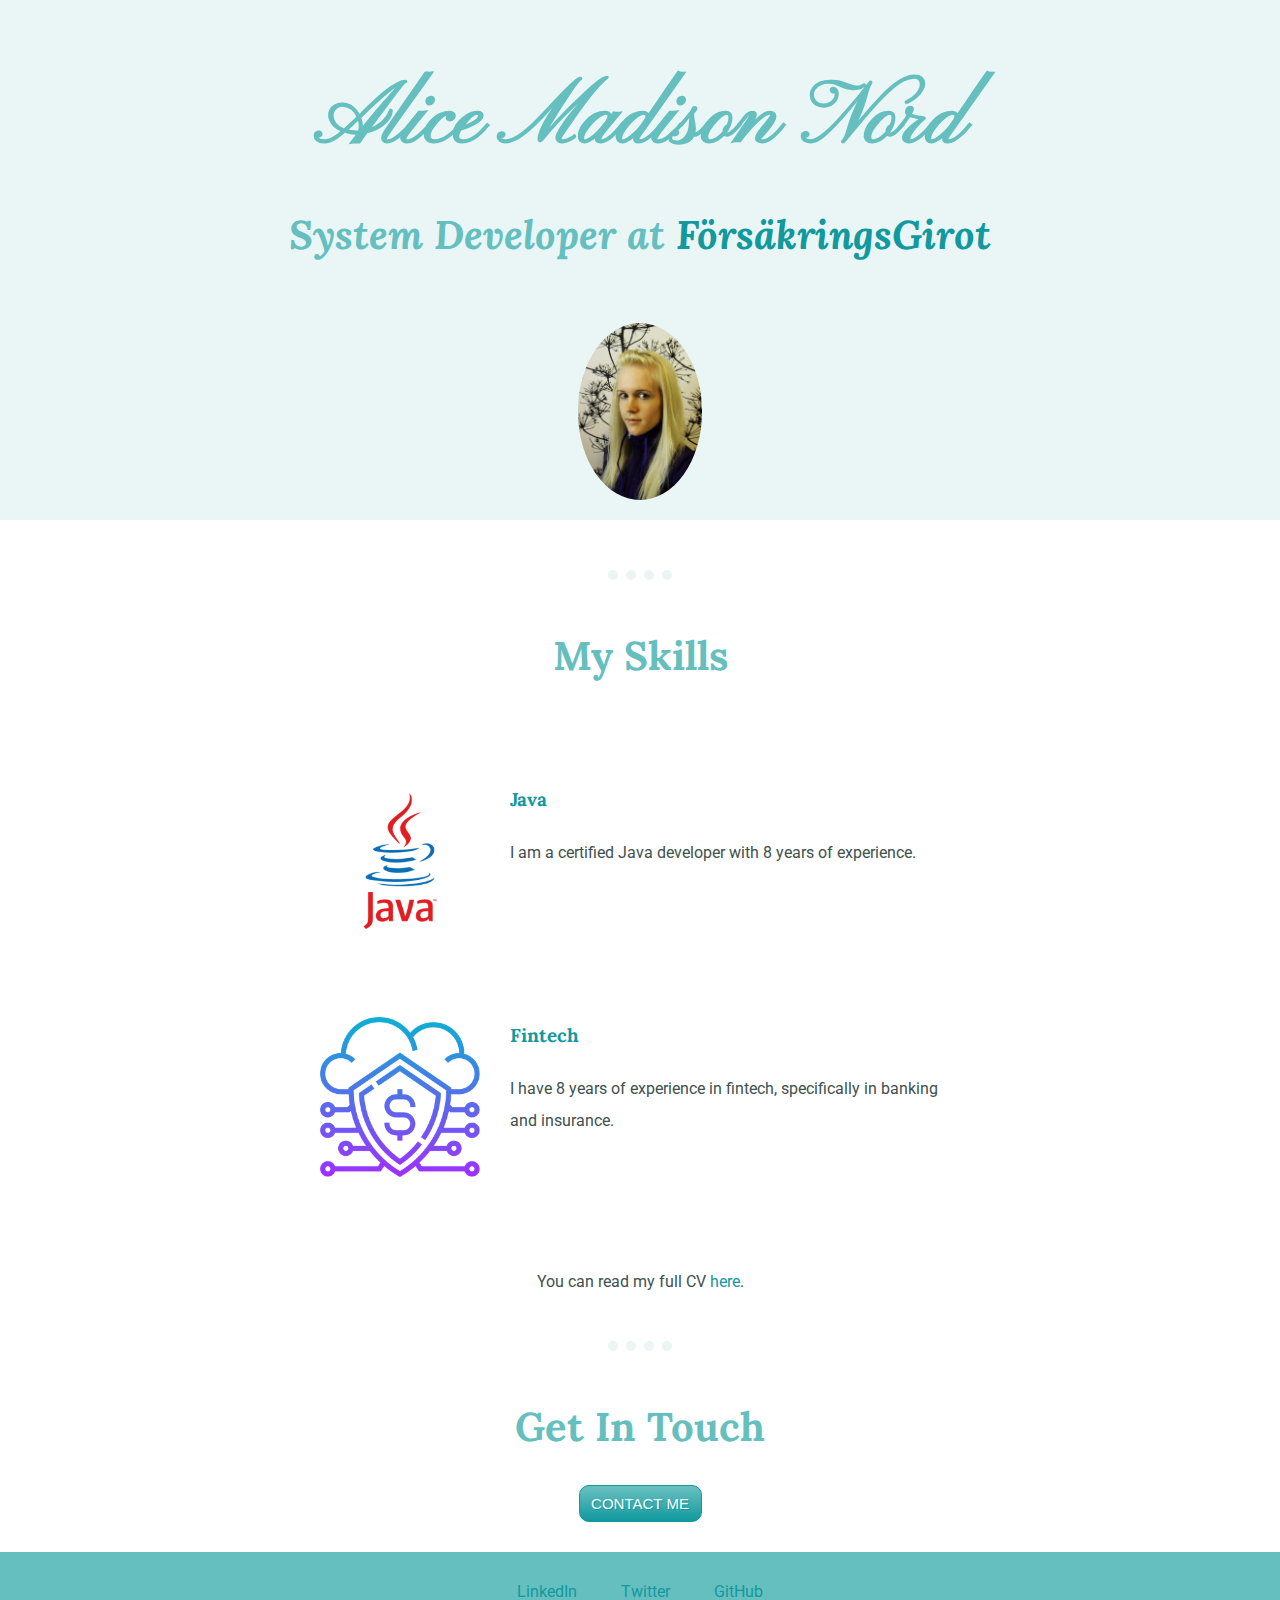
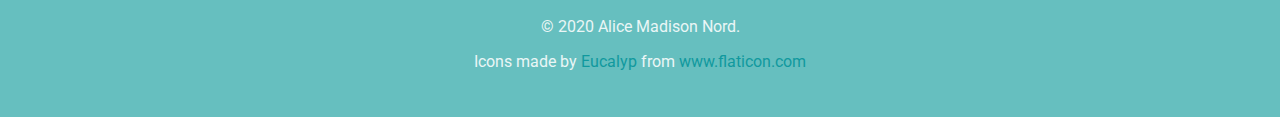
<file: index.html>
<!DOCTYPE html>
<html lang="en" dir="ltr">

<head>
  <meta charset="utf-8">
  <title>Alice Madison Nord's Personal Site</title>
  <link rel="stylesheet" href="css\styles.css" />
  <link rel="icon" href="favicon.ico">
  <link href="https://fonts.googleapis.com/css?family=Lora|Pinyon+Script|Roboto&display=swap" rel="stylesheet">
</head>

<body>
  <div class="top-container">
    <h1>Alice Madison Nord</h1>
    <h2><em>System Developer at <strong><a href="http://www.fgirot.se/">FörsäkringsGirot</a></strong></em></h2>
    <img class="me-img" src="images\alice_madison_nord2.jpg" alt="Alice Madison Nord profile picture">
  </div>

  <div class="middle-container">

    <hr>
    <div class="skills">
      <h2>My Skills</h2>
      <div class="skill-row">
        <img class="java-img" src="images\java.png" alt="Java logo">
        <h3>Java</h3>
        <p class="skill-row-description">I am a certified Java developer with 8 years of experience.</p>
        <br />
      </div>
      <div class="skill-row">
        <img class="fintech-img" src="images\fintech.png" alt="Fintech logo">
        <h3>Fintech</h3>
        <p class="skill-row-description">I have 8 years of experience in fintech, specifically in banking and insurance.</p>
      </div>
    </div>

    <br />
    <p>You can read my full CV <a href="cv.html">here</a>.</p>

    <hr>

    <div class="contact-me">
      <h2>Get In Touch</h2>
      <a class="contact-me-button" href="mailto:alice.madison.nord@gmail.com">CONTACT ME</a>
    </div>

  </div>

  <div class="bottom-container">
    <a class="footer-link" href="https://www.linkedin.com/in/alice-madison-nord/">LinkedIn</a>
    <a class="footer-link" href="https://twitter.com/nord_am">Twitter</a>
    <a class="footer-link" href="https://github.com/alicemadisonnord/">GitHub</a>
    <p>© 2020 Alice Madison Nord.</p>
    <p>Icons made by <a href="https://www.flaticon.com/authors/eucalyp" title="Eucalyp">Eucalyp</a> from <a href="https://www.flaticon.com/" title="Flaticon">www.flaticon.com</a></p>
  </div>

</body>

</html>
</file>
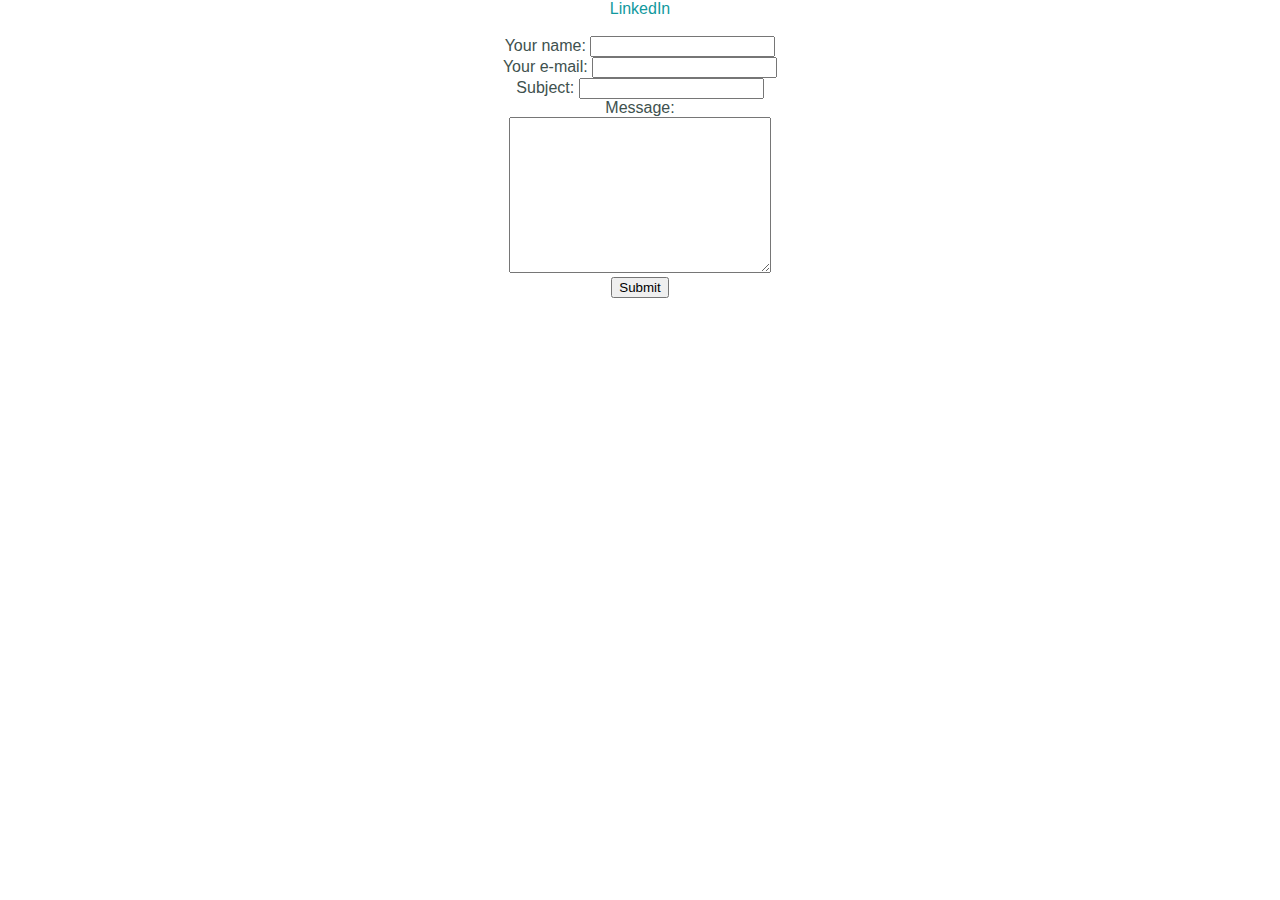
<file: contact.html>
<!DOCTYPE html>
<html lang="en" dir="ltr">
  <head>
    <meta charset="utf-8">
    <title>Contact Alice Madison Nord</title>
    <link rel="stylesheet" href="css\styles.css" />
  </head>
  <body>
    <a href="https://www.linkedin.com/in/alice-madison-nord/">LinkedIn</a><br><br>

<form action="mailto:alice.madison.nord@gmail.com" method="post" enctype="text/plain">
  <label for="">Your name:</label>
  <input type="text" name="yourName" value="">
  <br />
  <label for="">Your e-mail:</label>
  <input type="email" name="yourEmail" value="">
  <br />
  <label for="">Subject:</label>
  <input type="text" name="subject" value="">
  <br />
  <label for="">Message:</label>
  <br />
  <textarea name="message" rows="10" cols="30"></textarea>
  <br />
  <input type="submit" name="">
</form>

  </body>
</html>
</file>
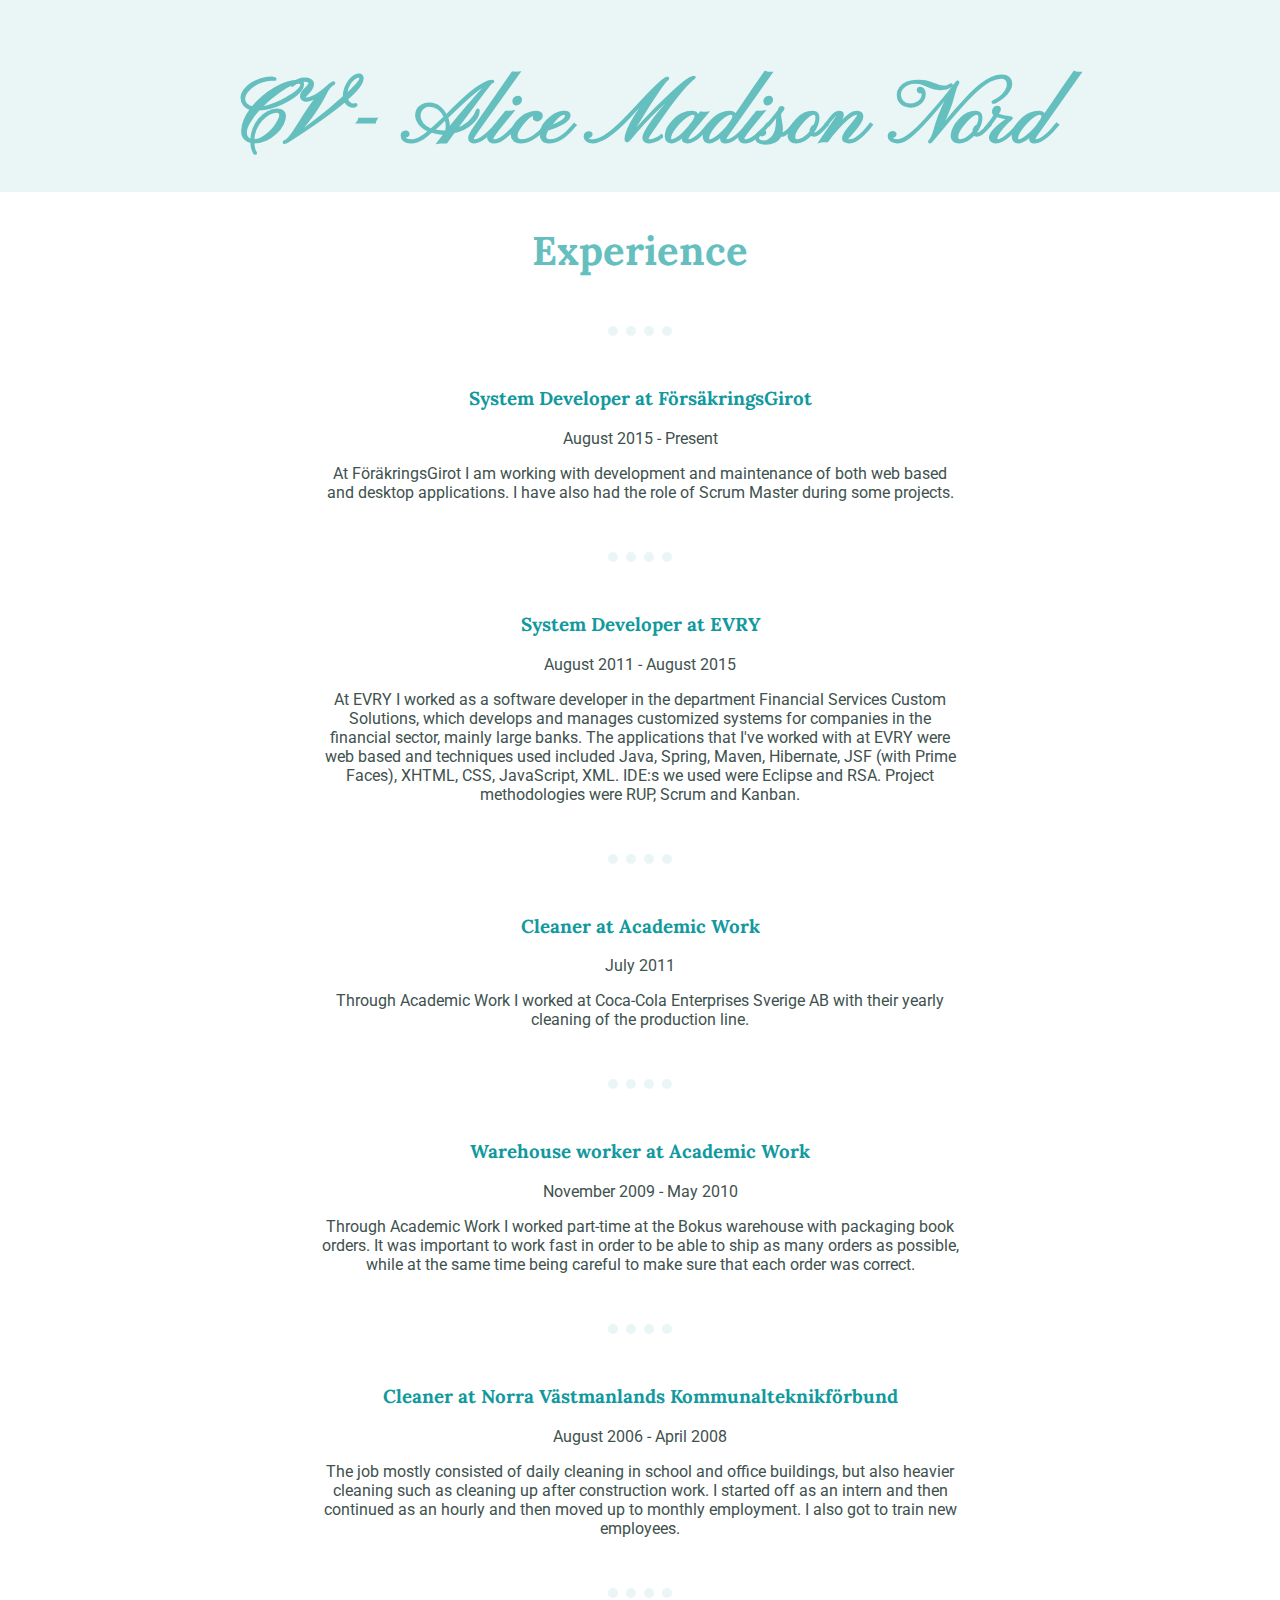
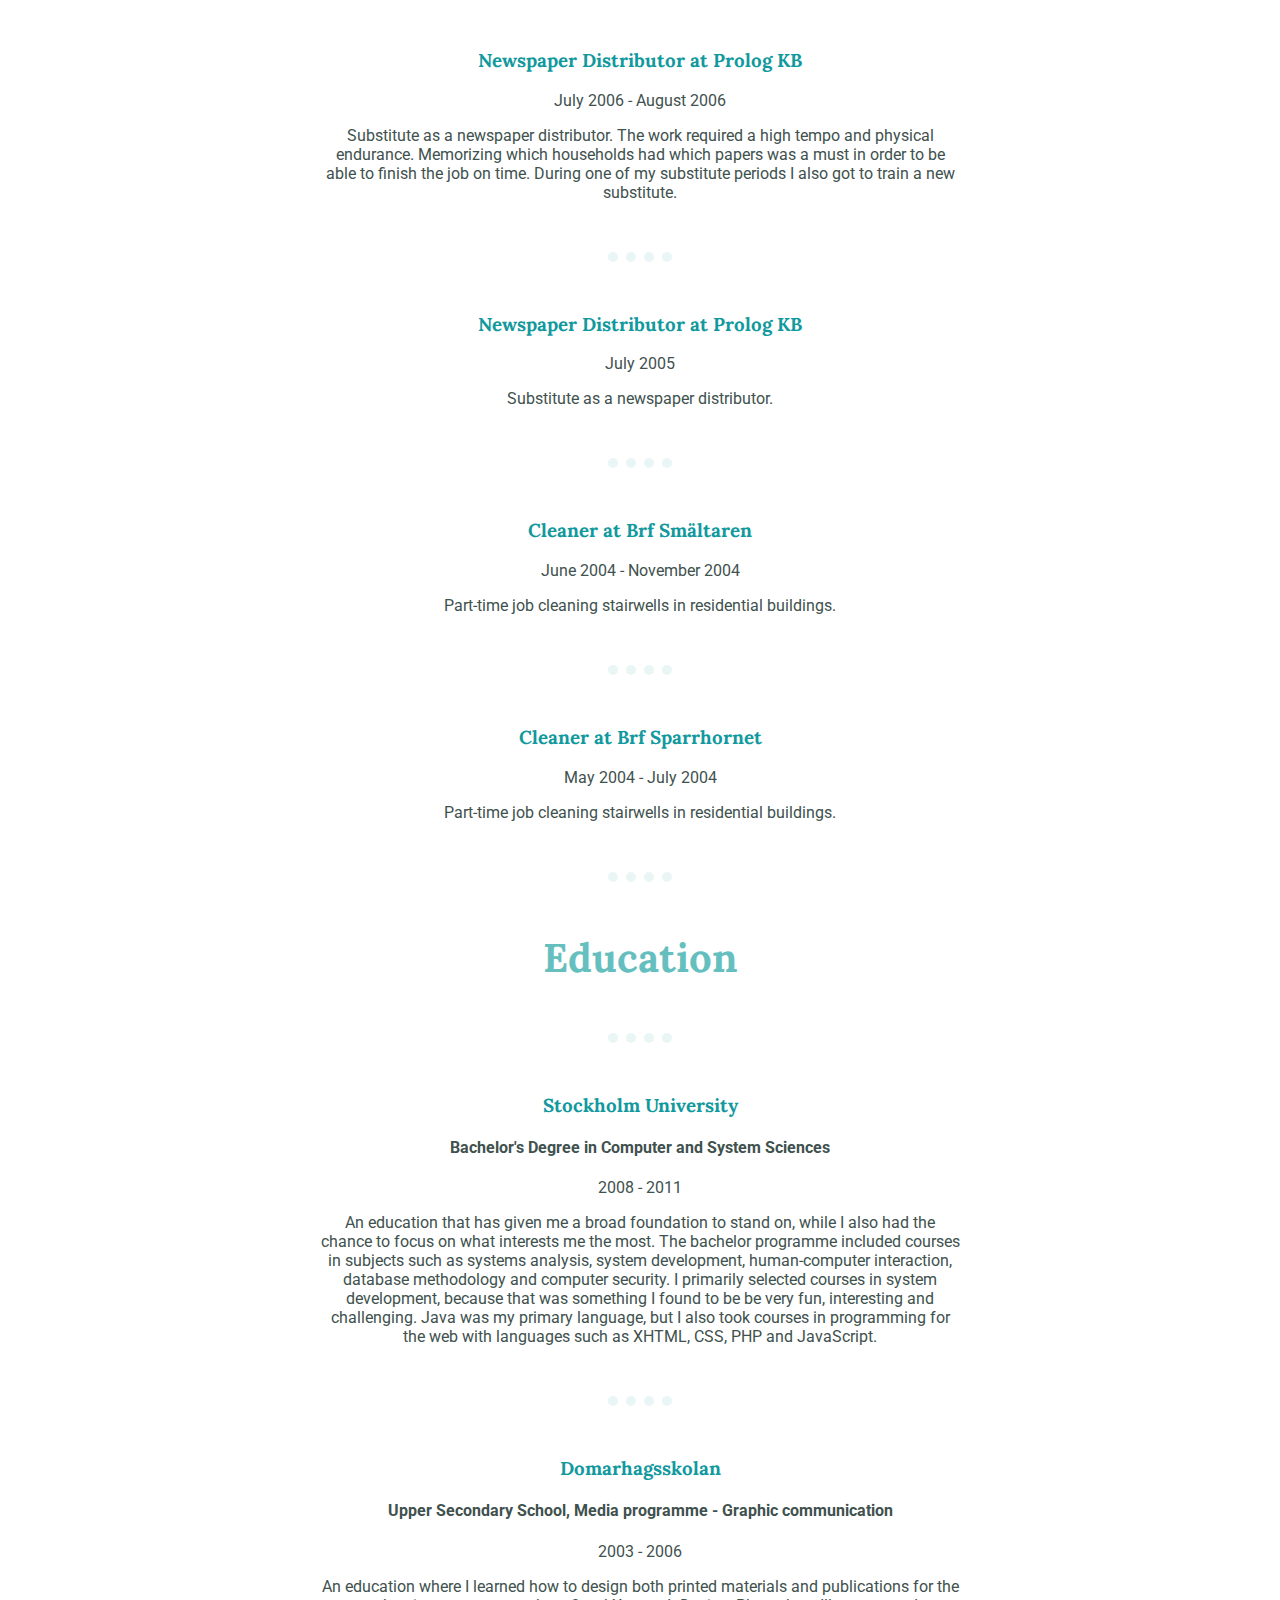
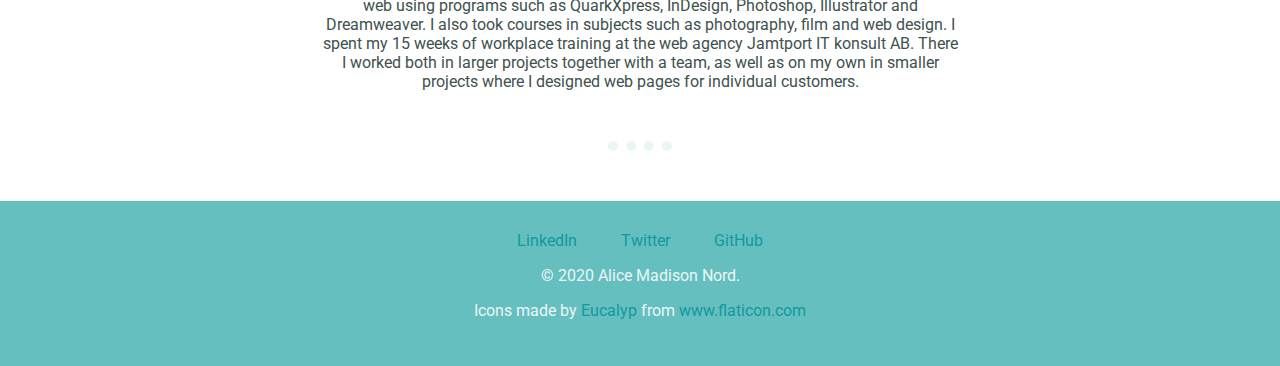
<file: cv.html>
<!DOCTYPE html>
<html lang="en" dir="ltr">

<head>
  <meta charset="utf-8">
  <title>CV - Alice Madison Nord</title>
  <link rel="stylesheet" href="css\styles.css" />
  <link rel="icon" href="favicon.ico">
  <link href="https://fonts.googleapis.com/css?family=Lora|Pinyon+Script|Roboto&display=swap" rel="stylesheet">
</head>

<body class="cv-body">

  <div class="cv-top">

    <h1>CV - Alice Madison Nord</h1>

  </div>

  <div class="cv-middle">

    <h2>Experience</h2>

    <hr>

    <h3>System Developer at <strong>FörsäkringsGirot</strong></h3>
    <p>August 2015 - Present</p>
    <p class="cv-description">
      At FöräkringsGirot I am working with development and maintenance of both web based and desktop applications. I have also had the role of Scrum Master during some projects.
    </p>

    <hr>

    <h3>System Developer at <strong>EVRY</strong></h3>
    <p>August 2011 - August 2015</p>
    <p class="cv-description">
      At EVRY I worked as a software developer in the department Financial Services Custom Solutions, which develops and manages customized systems for companies in the financial sector, mainly large banks. The applications that I've worked with at
      EVRY were web based and techniques used included Java, Spring, Maven, Hibernate, JSF (with Prime Faces), XHTML, CSS, JavaScript, XML. IDE:s we used were Eclipse and RSA. Project methodologies were RUP, Scrum and Kanban.
    </p>

    <hr>

    <h3>Cleaner at <strong>Academic Work</strong></h3>
    <p>July 2011</p>
    <p class="cv-description">
      Through Academic Work I worked at Coca-Cola Enterprises Sverige AB with their yearly cleaning of the production line.
    </p>

    <hr>

    <h3>Warehouse worker at <strong>Academic Work</strong></h3>
    <p>November 2009 - May 2010</p>
    <p class="cv-description">
      Through Academic Work I worked part-time at the Bokus warehouse with packaging book orders. It was important to work fast in order to be able to ship as many orders as possible, while at the same time being careful to make sure that each
      order
      was correct.
    </p>

    <hr>

    <h3>Cleaner at <strong>Norra Västmanlands Kommunalteknikförbund</strong></h3>
    <p>August 2006 - April 2008</p>
    <p class="cv-description">
      The job mostly consisted of daily cleaning in school and office buildings, but also heavier cleaning such as cleaning up after construction work. I started off as an intern and then continued as an hourly and then moved up to monthly
      employment. I also got to train new employees.
    </p>

    <hr>

    <h3>Newspaper Distributor at <strong>Prolog KB</strong></h3>
    <p>July 2006 - August 2006</p>
    <p class="cv-description">
      Substitute as a newspaper distributor. The work required a high tempo and physical endurance. Memorizing which households had which papers was a must in order to be able to finish the job on time. During one of my substitute periods I also
      got
      to train a new substitute.
    </p>

    <hr>

    <h3>Newspaper Distributor at <strong>Prolog KB</strong></h3>
    <p>July 2005</p>
    <p class="cv-description">Substitute as a newspaper distributor.</p>

    <hr>

    <h3>Cleaner at <strong>Brf Smältaren</strong></h3>
    <p>June 2004 - November 2004</p>
    <p class="cv-description">Part-time job cleaning stairwells in residential buildings.</p>

    <hr>

    <h3>Cleaner at <strong>Brf Sparrhornet</strong></h3>
    <p>May 2004 - July 2004</p>
    <p class="cv-description">Part-time job cleaning stairwells in residential buildings.</p>

    <hr>

    <h2>Education</h2>

    <hr>

    <h3>Stockholm University</h3>
    <h4>Bachelor's Degree in Computer and System Sciences</h4>
    <p>2008 - 2011</p>
    <p class="cv-description">
      An education that has given me a broad foundation to stand on, while I also had the chance to focus on what interests me the most. The bachelor programme included courses in subjects such as systems analysis, system development,
      human-computer
      interaction, database methodology and computer security. I primarily selected courses in system development, because that was something I found to be be very fun, interesting and challenging. Java was my primary language, but I also took
      courses in programming for the web with languages such as XHTML, CSS, PHP and JavaScript.
    </p>

    <hr>

    <h3>Domarhagsskolan</h3>
    <h4>Upper Secondary School, Media programme - Graphic communication</h4>
    <p>2003 - 2006</p>
    <p class="cv-description">
      An education where I learned how to design both printed materials and publications for the web using programs such as QuarkXpress, InDesign, Photoshop, Illustrator and Dreamweaver. I also took courses in subjects such as photography, film and
      web design. I spent my 15 weeks of workplace training at the web agency Jamtport IT konsult AB. There I worked both in larger projects together with a team, as well as on my own in smaller projects where I designed web pages for individual
      customers.
    </p>

    <hr>

  </div>

  <div class="bottom-container">
    <a class="footer-link" href="https://www.linkedin.com/in/alice-madison-nord/">LinkedIn</a>
    <a class="footer-link" href="https://twitter.com/nord_am">Twitter</a>
    <a class="footer-link" href="https://github.com/alicemadisonnord/">GitHub</a>
    <p>© 2020 Alice Madison Nord.</p>
    <p>Icons made by <a href="https://www.flaticon.com/authors/eucalyp" title="Eucalyp">Eucalyp</a> from <a href="https://www.flaticon.com/" title="Flaticon">www.flaticon.com</a></p>
  </div>

</body>

</html>
</file>
